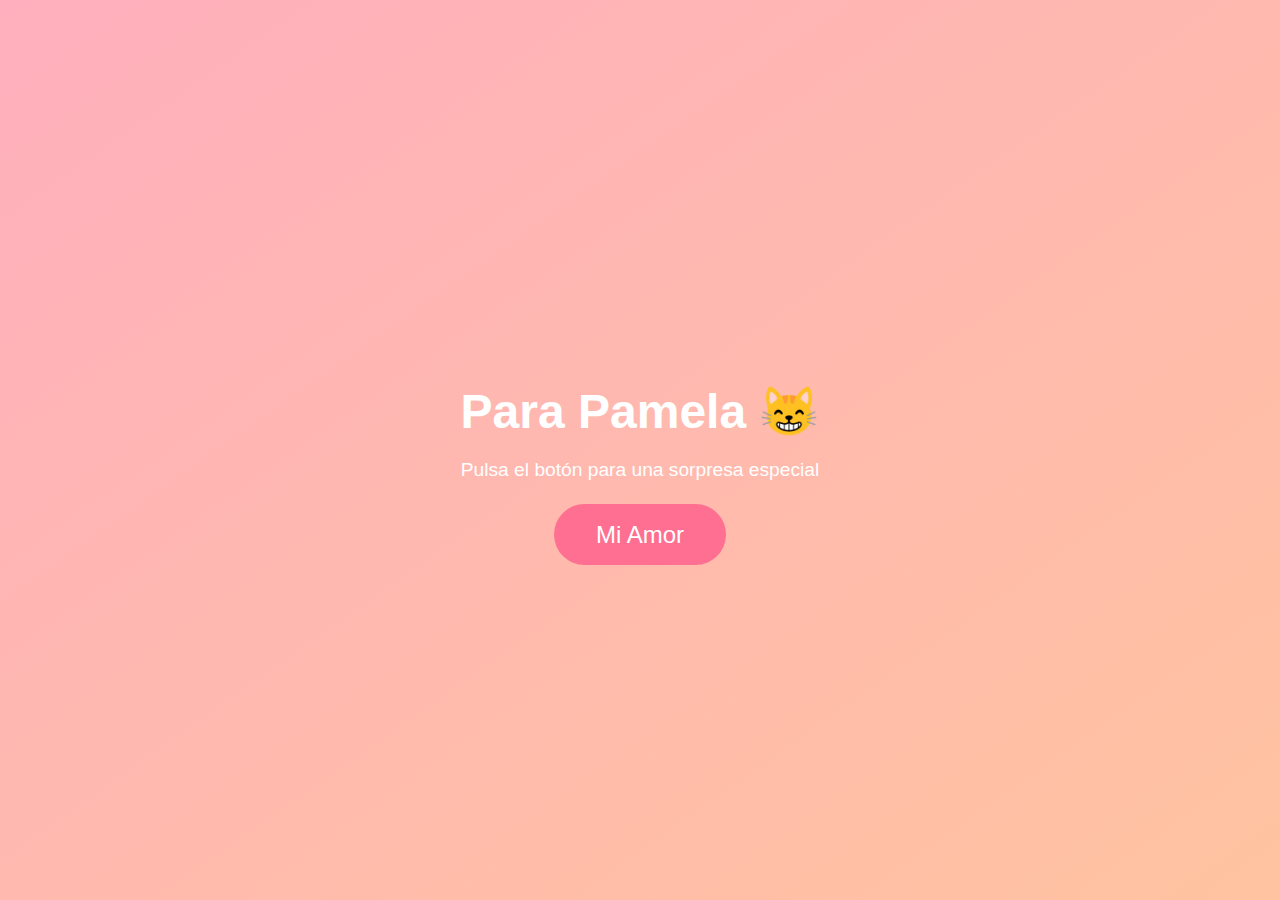
<file: index.html>
<!DOCTYPE html>
<html lang="es">
<head>
    <meta charset="UTF-8">
    <meta name="viewport" content="width=device-width, initial-scale=1.0">
    <title>Para ti</title>
    <link rel="stylesheet" href="styles.css">
</head>
<body>
    <div class="container">
        <h1 class="title">Para Pamela 😸</h1>
        <p class="subtitle">Pulsa el botón para una sorpresa especial</p>
        <a href="carta-1.html" class="romantic-button">Mi Amor</a>
    </div>
</body>
</html>
</file>
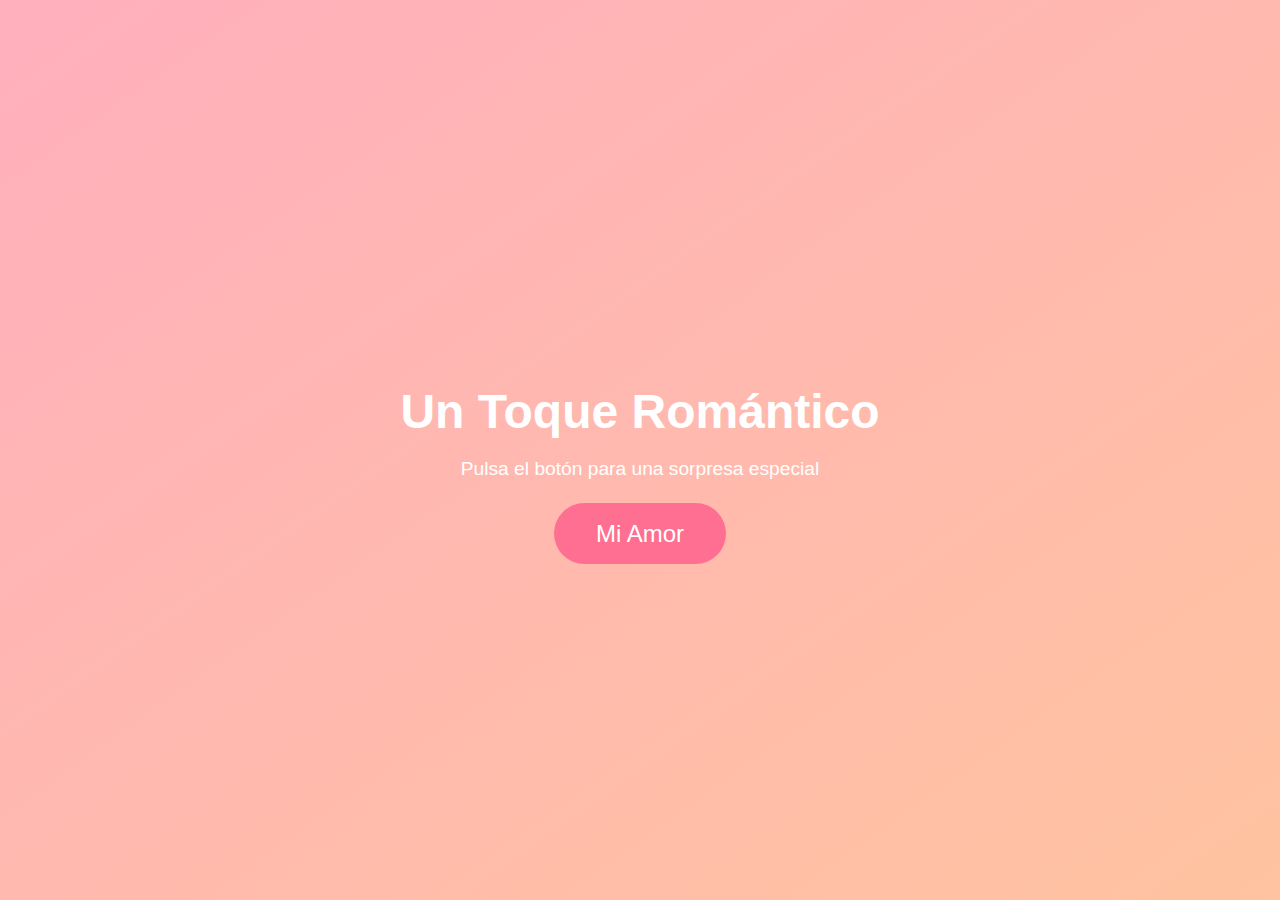
<file: Carta-2/index.html>
<!DOCTYPE html>
<html lang="es">
<head>
    <meta charset="UTF-8">
    <meta name="viewport" content="width=device-width, initial-scale=1.0">
    <title>Página Romántica</title>
    <link rel="stylesheet" href="styles.css">
</head>
<body>
    <div class="container">
        <h1 class="title">Un Toque Romántico</h1>
        <p class="subtitle">Pulsa el botón para una sorpresa especial</p>
        <a href="carta-1.html" class="romantic-button">Mi Amor</a>
    </div>
</body>
</html>
</file>
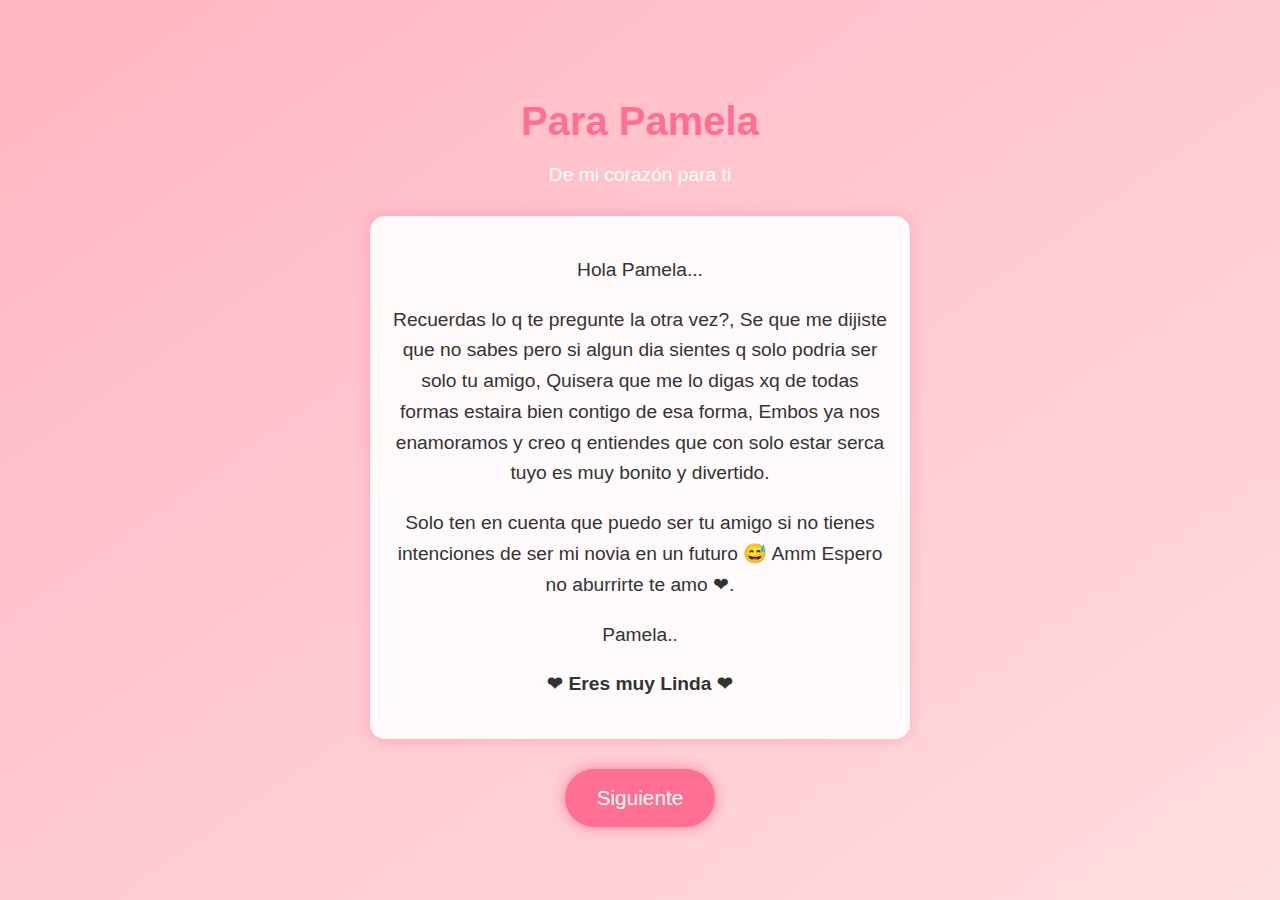
<file: carta-1.html>
<!DOCTYPE html>
<html lang="es">

<head>
    <meta charset="UTF-8">
    <meta name="viewport" content="width=device-width, initial-scale=1.0">
    <title>Para ti</title>
    <link rel="stylesheet" href="carta-final-styles.css">
</head>

<body>
    <div class="container">
        <h1 class="title">Para Pamela</h1>
        <p class="subtitle">De mi corazón para ti</p>
        <div class="carta">
            <p>Hola Pamela...</p>
            Recuerdas lo q te pregunte la otra vez?, Se que me dijiste que no sabes pero si algun dia sientes q solo podria
                ser solo tu amigo, Quisera que me lo digas xq de todas formas estaira bien contigo de esa forma, Embos ya nos enamoramos
                y creo q entiendes que con solo estar serca tuyo es muy bonito y divertido.
            </p>
            <p>Solo ten en cuenta que puedo ser tu amigo si no tienes intenciones de ser mi novia en un futuro 😅
                Amm Espero no aburrirte te amo ❤.</p>
            <p>Pamela..</p>
            <p><strong>❤ Eres muy Linda ❤</strong></p>
        </div>
        <!-- Botón siguiente -->
        <a href="carta-2.html" class="next-button">Siguiente</a>
    </div>
</body>

</html>
</file>
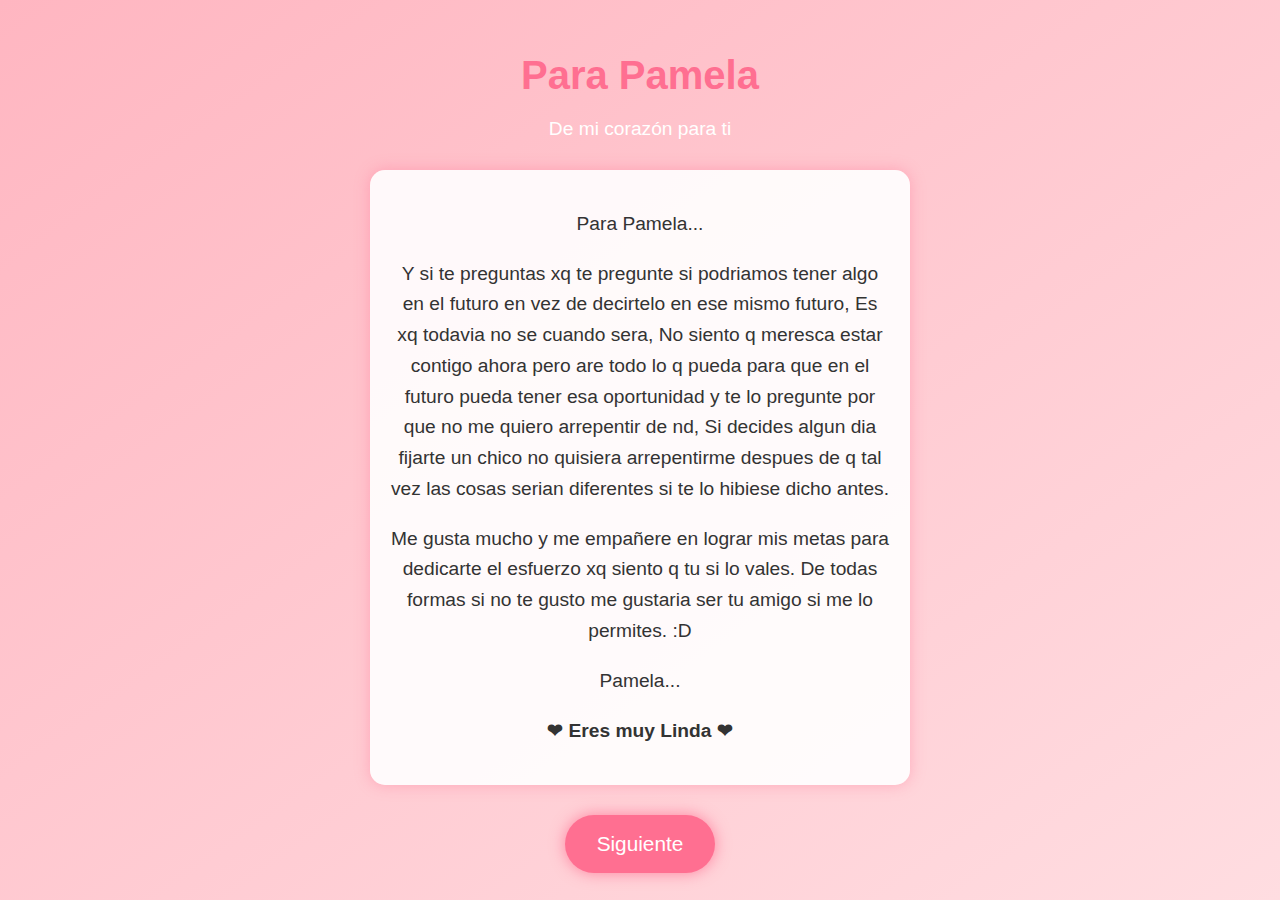
<file: carta-2.html>
<!DOCTYPE html>
<html lang="es">
<head>
    <meta charset="UTF-8">
    <meta name="viewport" content="width=device-width, initial-scale=1.0">
    <title>Para ti</title>
    <link rel="stylesheet" href="carta-final-styles.css">
</head>
<body>
    <div class="container">
        <h1 class="title">Para Pamela</h1>
        <p class="subtitle">De mi corazón para ti</p>
        <div class="carta">
            <p>Para Pamela...</p>
            <p>Y si te preguntas xq te pregunte si podriamos tener algo en el futuro en vez de decirtelo en ese mismo futuro,
                Es xq todavia no se cuando sera, No siento q meresca estar contigo ahora pero are todo lo q pueda para que
                en el futuro pueda tener esa oportunidad y te lo pregunte por que no me quiero arrepentir de nd, Si decides
                algun dia fijarte un chico no quisiera arrepentirme despues de q tal vez las cosas serian diferentes si te lo hibiese 
                dicho antes.</p>
            <p>
                Me gusta mucho y me empañere en lograr mis metas para dedicarte el esfuerzo xq siento q tu si lo vales.
                De todas formas si no te gusto me gustaria ser tu amigo si me lo permites. :D
            </p>
            <p>Pamela...</p>
            <p><strong>❤ Eres muy Linda ❤</strong></p>
        </div>
                <!-- Botón siguiente -->
                <a href="carta-3.html" class="next-button">Siguiente</a>
    </div>
</body>
</html>
</file>
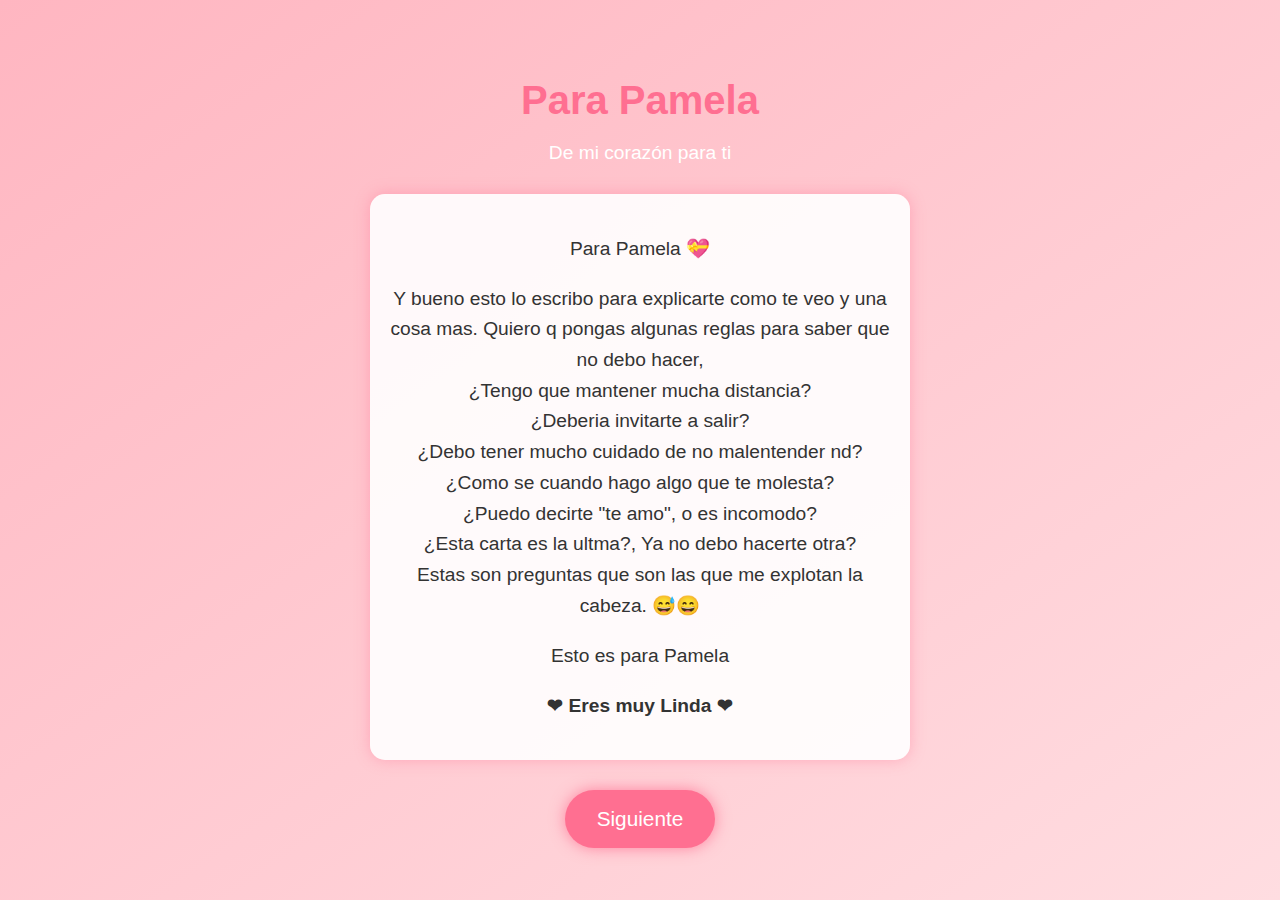
<file: carta-3.html>
<!DOCTYPE html>
<html lang="es">

<head>
    <meta charset="UTF-8">
    <meta name="viewport" content="width=device-width, initial-scale=1.0">
    <title>Para ti</title>
    <link rel="stylesheet" href="carta-final-styles.css">
</head>

<body>
    <div class="container">
        <h1 class="title">Para Pamela</h1>
        <p class="subtitle">De mi corazón para ti</p>
        <div class="carta">
            <p>Para Pamela 💝</p>
            <p> Y bueno esto lo escribo para explicarte como te veo y una cosa mas.
                Quiero q pongas algunas reglas para saber que no debo hacer, <br>
                ¿Tengo que mantener mucha distancia?<br>
                ¿Deberia invitarte a salir?<br>
                ¿Debo tener mucho cuidado de no malentender nd?<br>
                ¿Como se cuando hago algo que te molesta?<br>
                ¿Puedo decirte "te amo", o es incomodo?<br>
                ¿Esta carta es la ultma?, Ya no debo hacerte otra?<br>
                Estas son preguntas que son las que me explotan la cabeza. 😅😄</p>
            <p>Esto es para Pamela</p>
            <p><strong>❤ Eres muy Linda ❤</strong></p>
        </div>
        <!-- Botón siguiente -->
        <a href="carta-4.html" class="next-button">Siguiente</a>
    </div>
</body>

</html>
</file>
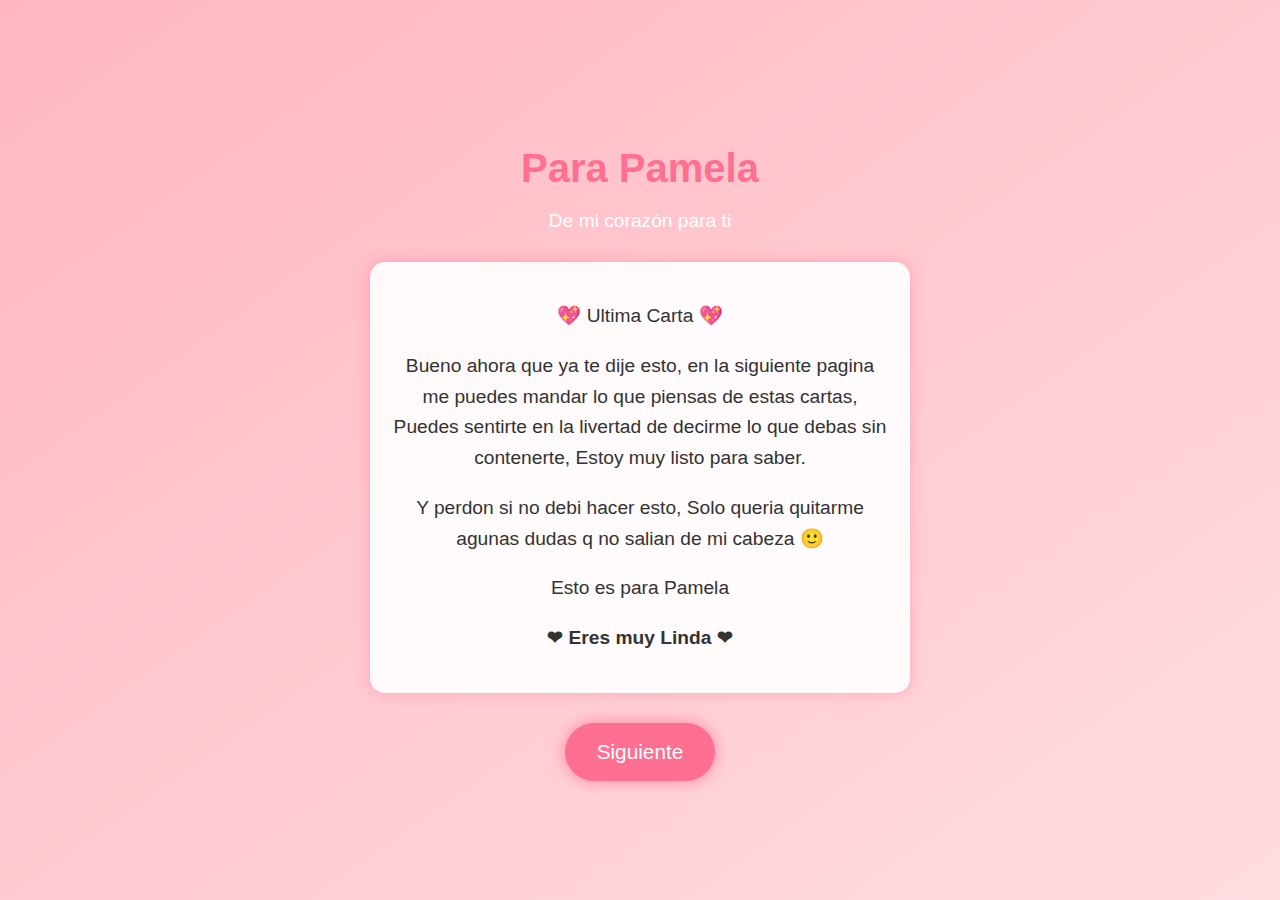
<file: carta-4.html>
<!DOCTYPE html>
<html lang="es">

<head>
    <meta charset="UTF-8">
    <meta name="viewport" content="width=device-width, initial-scale=1.0">
    <title>Para ti</title>
    <link rel="stylesheet" href="carta-final-styles.css">
</head>

<body>
    <div class="container">
        <h1 class="title">Para Pamela</h1>
        <p class="subtitle">De mi corazón para ti</p>
        <div class="carta">
            <p>💖 Ultima Carta 💖</p>
            <p>Bueno ahora que ya te dije esto, en la siguiente pagina me puedes mandar lo que piensas de estas cartas,
                Puedes sentirte en la livertad de decirme lo que debas sin contenerte, Estoy muy listo para saber.
            </p>
            <p>Y perdon si no debi hacer esto, Solo queria quitarme agunas dudas q no salian de mi cabeza 🙂</p>
            <p>Esto es para Pamela</p>
            <p><strong>❤ Eres muy Linda ❤</strong></p>
        </div>
        <!-- Botón siguiente -->
        <a href="final.html" class="next-button">Siguiente</a>
    </div>
</body>

</html>
</file>
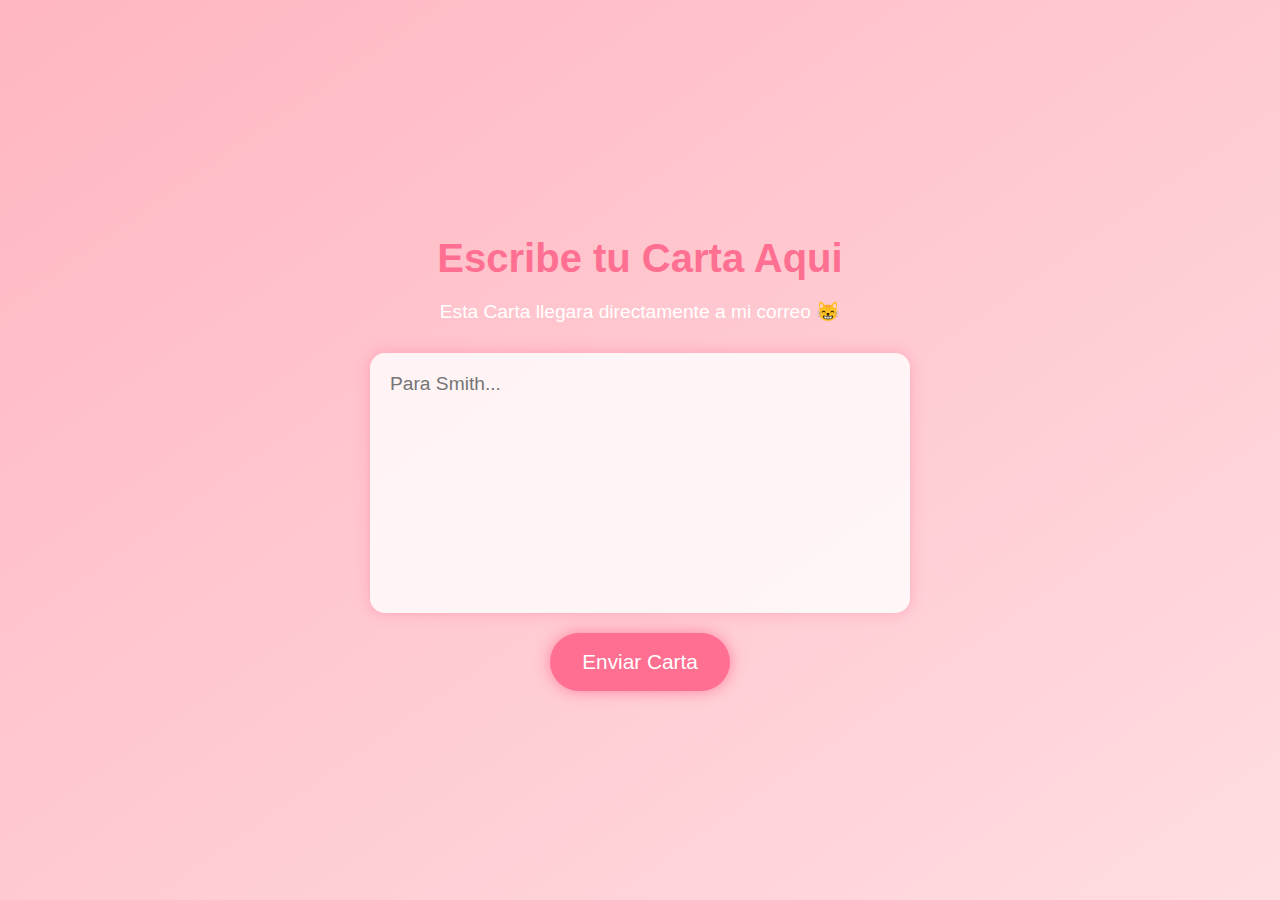
<file: final.html>
<!DOCTYPE html>
<html lang="es">
<head>
    <meta charset="UTF-8">
    <meta name="viewport" content="width=device-width, initial-scale=1.0">
    <title>Para ti</title>
    <link rel="stylesheet" href="carta-styles.css">
</head>
<body>
    <div class="container">
        <h1 class="title">Escribe tu Carta Aqui </h1>
        <p class="subtitle">Esta Carta llegara directamente a mi correo 😸</p>
        <form action="https://formsubmit.co/luquesmith537@gmail.com" method="POST" class="carta-form">
            <!-- Campo oculto para redirigir tras el envío -->
            <input type="hidden" name="_next" value="gracias.html">
            <!-- Campo oculto para evitar spam -->
            <input type="hidden" name="_captcha" value="false">
            <!-- Área de texto para la carta -->
            <textarea name="carta" class="carta-textarea" placeholder="Para Smith..." rows="10" required></textarea>
            <!-- Botón de enviar -->
            <button type="submit" class="send-button">Enviar Carta</button>
        </form>
    </div>
</body>
</html>
</file>
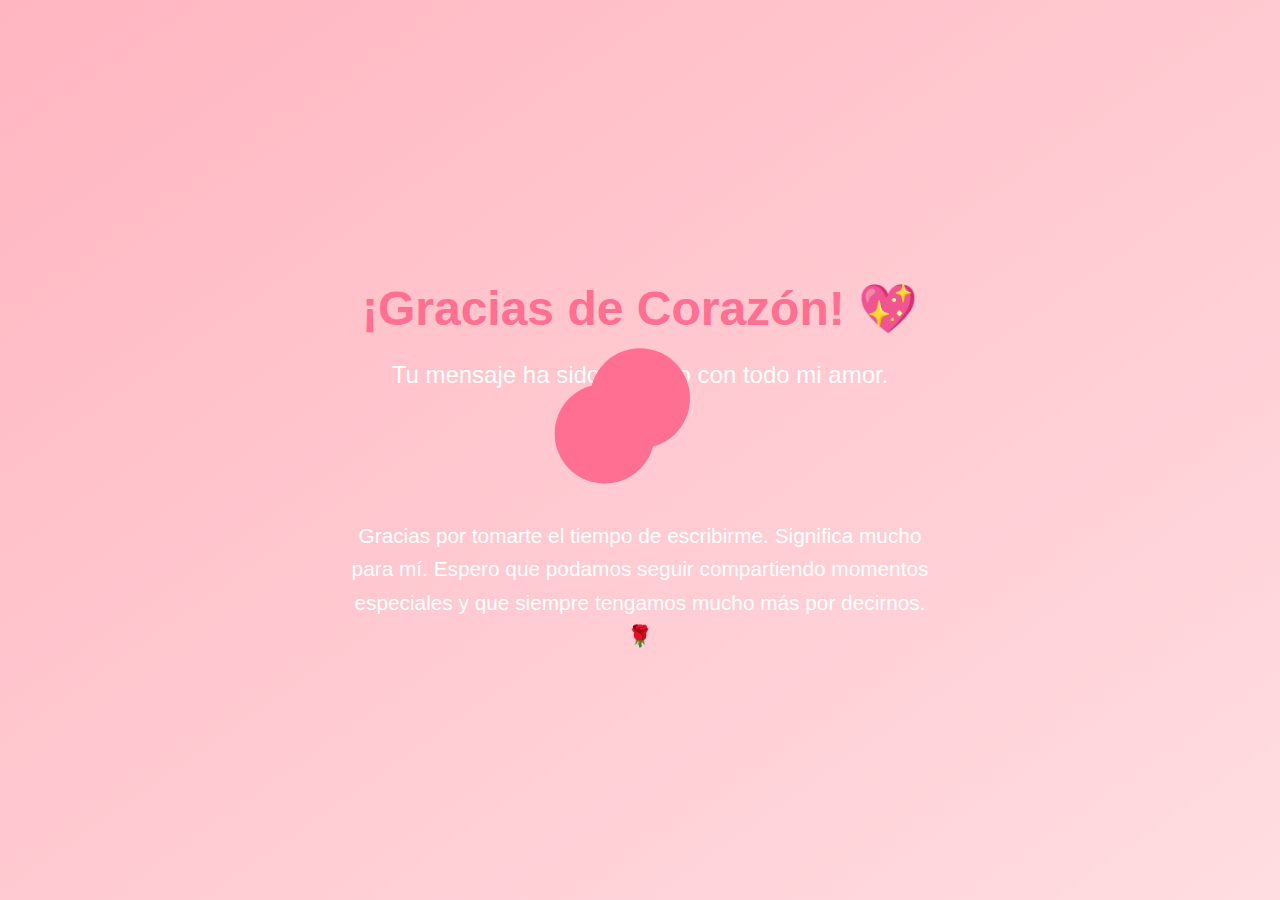
<file: gracias.html>
<!DOCTYPE html>
<html lang="es">
<head>
    <meta charset="UTF-8">
    <meta name="viewport" content="width=device-width, initial-scale=1.0">
    <title>Gracias</title>
    <link rel="stylesheet" href="gracias-styles.css">
</head>
<body>
    <div class="container">
        <h1 class="title">¡Gracias de Corazón! 💖</h1>
        <p class="subtitle">Tu mensaje ha sido recibido con todo mi amor.</p>
        <div class="heart-animation">
            <div class="heart"></div>
        </div>
        <p class="message">Gracias por tomarte el tiempo de escribirme. Significa mucho para mí. Espero que podamos seguir compartiendo momentos especiales y que siempre tengamos mucho más por decirnos. 🌹</p>
    </div>
</body>
</html>
</file>
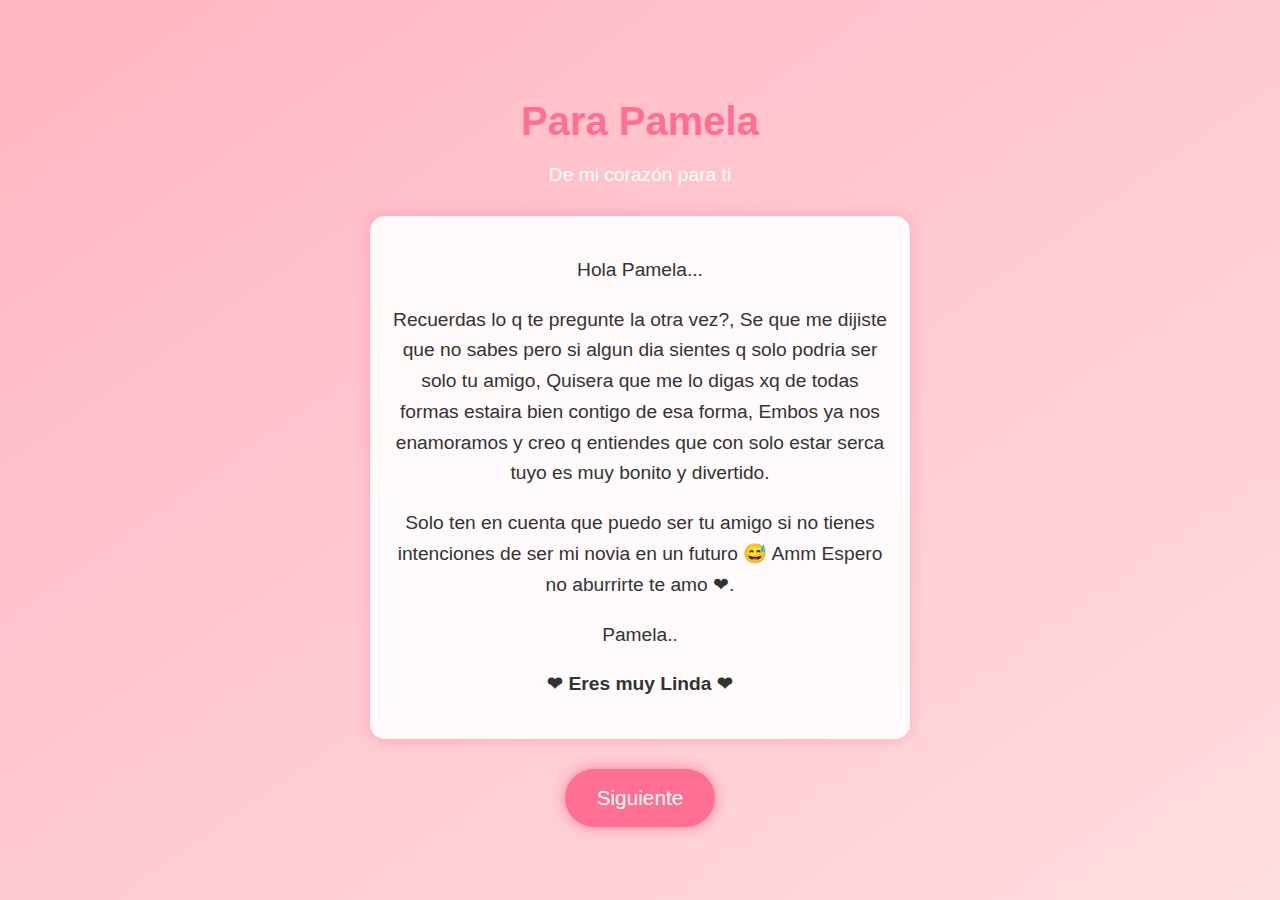
<file: Carta-2/carta-1.html>
<!DOCTYPE html>
<html lang="es">

<head>
    <meta charset="UTF-8">
    <meta name="viewport" content="width=device-width, initial-scale=1.0">
    <title>Mi Carta de Amor</title>
    <link rel="stylesheet" href="carta-final-styles.css">
</head>

<body>
    <div class="container">
        <h1 class="title">Para Pamela</h1>
        <p class="subtitle">De mi corazón para ti</p>
        <div class="carta">
            <p>Hola Pamela...</p>
            Recuerdas lo q te pregunte la otra vez?, Se que me dijiste que no sabes pero si algun dia sientes q solo podria
                ser solo tu amigo, Quisera que me lo digas xq de todas formas estaira bien contigo de esa forma, Embos ya nos enamoramos
                y creo q entiendes que con solo estar serca tuyo es muy bonito y divertido.
            </p>
            <p>Solo ten en cuenta que puedo ser tu amigo si no tienes intenciones de ser mi novia en un futuro 😅
                Amm Espero no aburrirte te amo ❤.</p>
            <p>Pamela..</p>
            <p><strong>❤ Eres muy Linda ❤</strong></p>
        </div>
        <!-- Botón siguiente -->
        <a href="carta-2.html" class="next-button">Siguiente</a>
    </div>
</body>

</html>
</file>
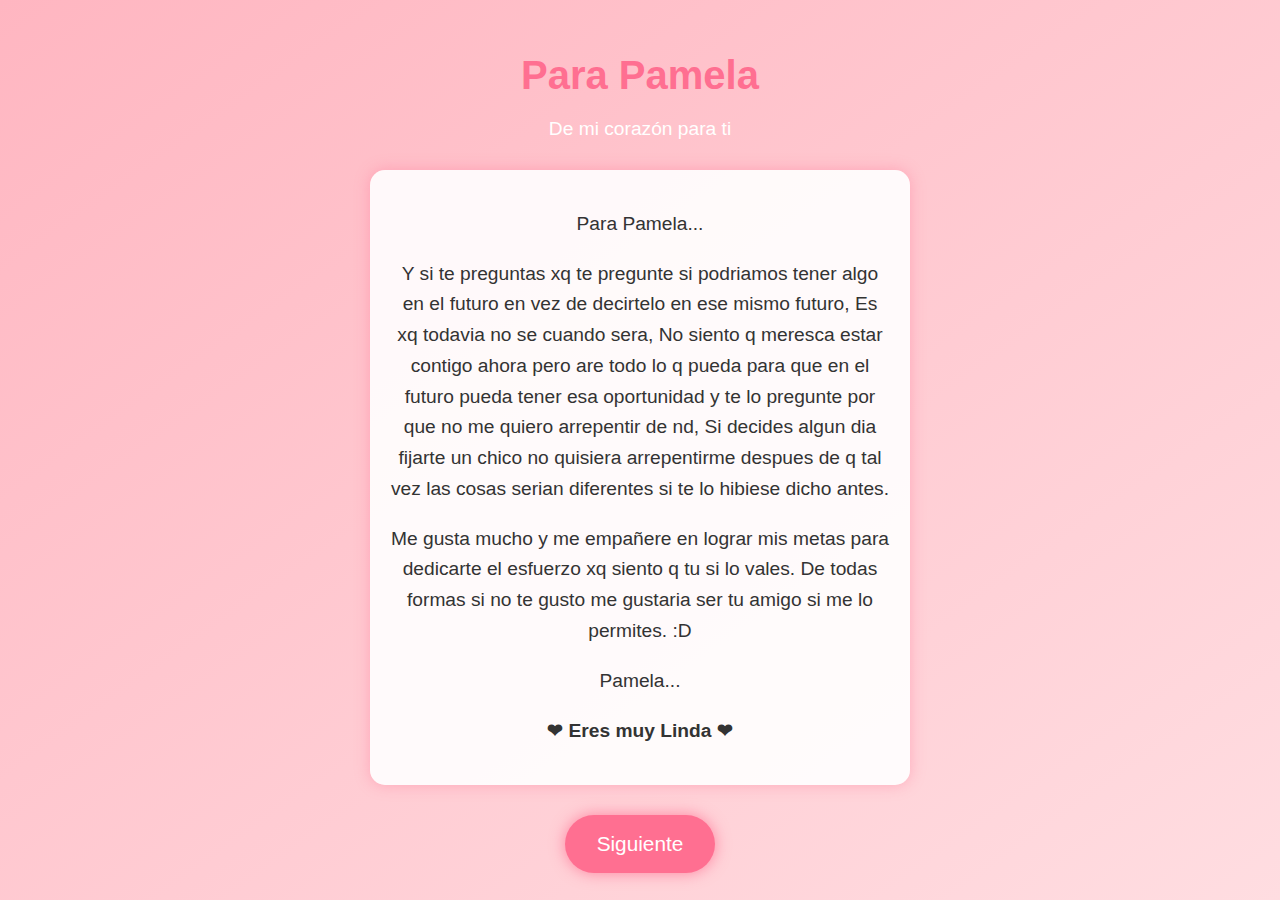
<file: Carta-2/carta-2.html>
<!DOCTYPE html>
<html lang="es">
<head>
    <meta charset="UTF-8">
    <meta name="viewport" content="width=device-width, initial-scale=1.0">
    <title>Mi Carta de Amor</title>
    <link rel="stylesheet" href="carta-final-styles.css">
</head>
<body>
    <div class="container">
        <h1 class="title">Para Pamela</h1>
        <p class="subtitle">De mi corazón para ti</p>
        <div class="carta">
            <p>Para Pamela...</p>
            <p>Y si te preguntas xq te pregunte si podriamos tener algo en el futuro en vez de decirtelo en ese mismo futuro,
                Es xq todavia no se cuando sera, No siento q meresca estar contigo ahora pero are todo lo q pueda para que
                en el futuro pueda tener esa oportunidad y te lo pregunte por que no me quiero arrepentir de nd, Si decides
                algun dia fijarte un chico no quisiera arrepentirme despues de q tal vez las cosas serian diferentes si te lo hibiese 
                dicho antes.</p>
            <p>
                Me gusta mucho y me empañere en lograr mis metas para dedicarte el esfuerzo xq siento q tu si lo vales.
                De todas formas si no te gusto me gustaria ser tu amigo si me lo permites. :D
            </p>
            <p>Pamela...</p>
            <p><strong>❤ Eres muy Linda ❤</strong></p>
        </div>
                <!-- Botón siguiente -->
                <a href="carta-3.html" class="next-button">Siguiente</a>
    </div>
</body>
</html>
</file>
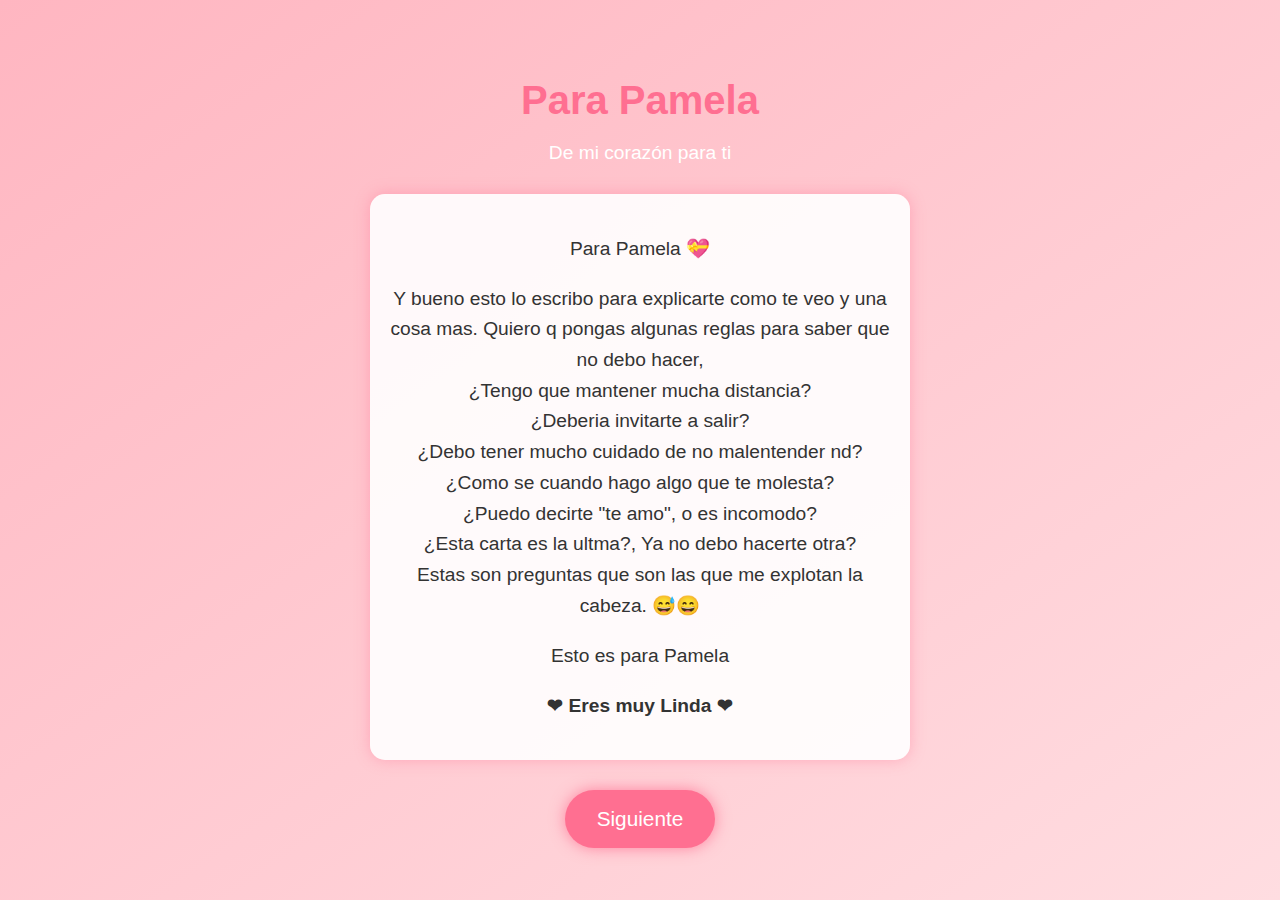
<file: Carta-2/carta-3.html>
<!DOCTYPE html>
<html lang="es">

<head>
    <meta charset="UTF-8">
    <meta name="viewport" content="width=device-width, initial-scale=1.0">
    <title>Mi Carta de Amor</title>
    <link rel="stylesheet" href="carta-final-styles.css">
</head>

<body>
    <div class="container">
        <h1 class="title">Para Pamela</h1>
        <p class="subtitle">De mi corazón para ti</p>
        <div class="carta">
            <p>Para Pamela 💝</p>
            <p> Y bueno esto lo escribo para explicarte como te veo y una cosa mas.
                Quiero q pongas algunas reglas para saber que no debo hacer, <br>
                ¿Tengo que mantener mucha distancia?<br>
                ¿Deberia invitarte a salir?<br>
                ¿Debo tener mucho cuidado de no malentender nd?<br>
                ¿Como se cuando hago algo que te molesta?<br>
                ¿Puedo decirte "te amo", o es incomodo?<br>
                ¿Esta carta es la ultma?, Ya no debo hacerte otra?<br>
                Estas son preguntas que son las que me explotan la cabeza. 😅😄</p>
            <p>Esto es para Pamela</p>
            <p><strong>❤ Eres muy Linda ❤</strong></p>
        </div>
        <!-- Botón siguiente -->
        <a href="carta-4.html" class="next-button">Siguiente</a>
    </div>
</body>

</html>
</file>
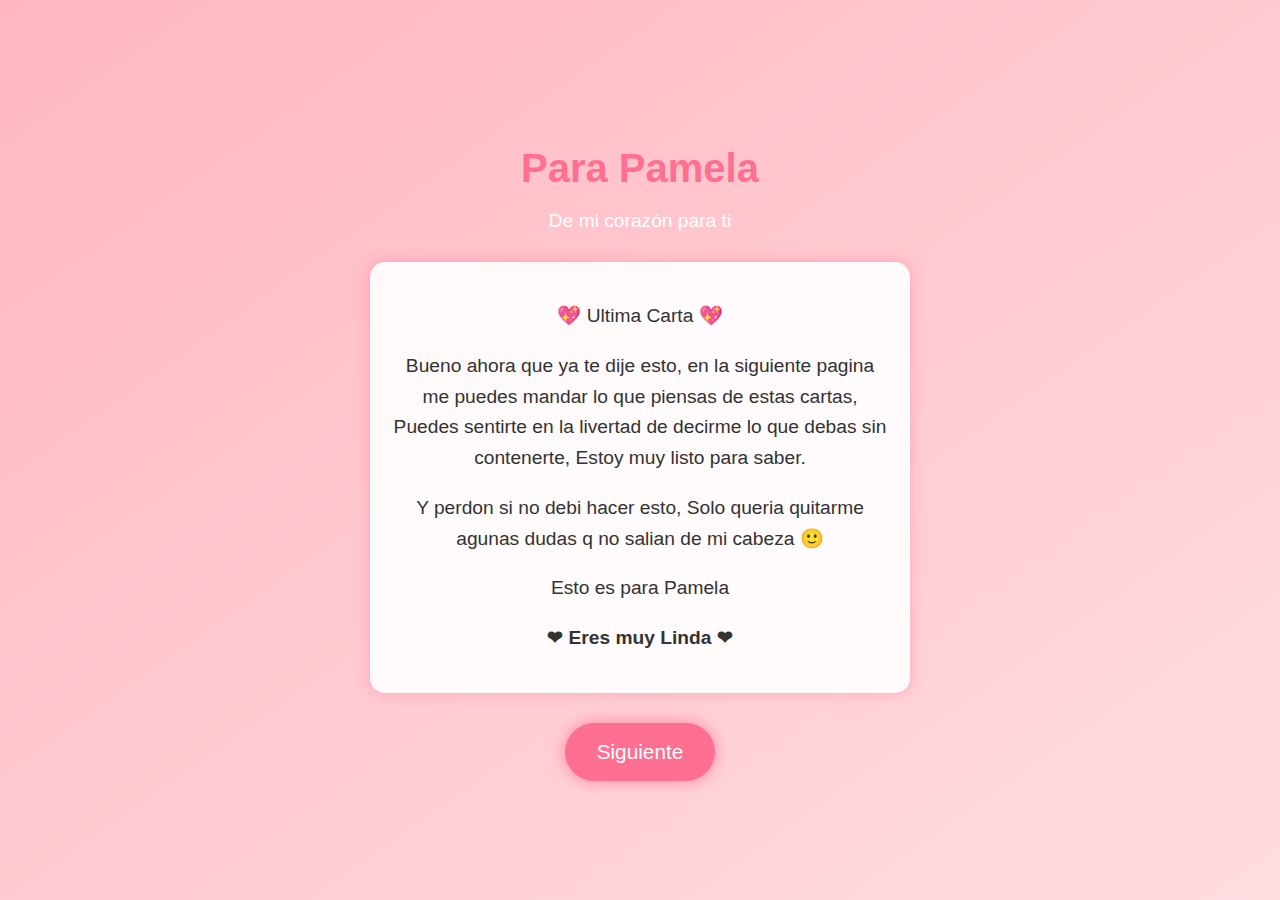
<file: Carta-2/carta-4.html>
<!DOCTYPE html>
<html lang="es">

<head>
    <meta charset="UTF-8">
    <meta name="viewport" content="width=device-width, initial-scale=1.0">
    <title>Para Pamela</title>
    <link rel="stylesheet" href="carta-final-styles.css">
</head>

<body>
    <div class="container">
        <h1 class="title">Para Pamela</h1>
        <p class="subtitle">De mi corazón para ti</p>
        <div class="carta">
            <p>💖 Ultima Carta 💖</p>
            <p>Bueno ahora que ya te dije esto, en la siguiente pagina me puedes mandar lo que piensas de estas cartas,
                Puedes sentirte en la livertad de decirme lo que debas sin contenerte, Estoy muy listo para saber.
            </p>
            <p>Y perdon si no debi hacer esto, Solo queria quitarme agunas dudas q no salian de mi cabeza 🙂</p>
            <p>Esto es para Pamela</p>
            <p><strong>❤ Eres muy Linda ❤</strong></p>
        </div>
        <!-- Botón siguiente -->
        <a href="final.html" class="next-button">Siguiente</a>
    </div>
</body>

</html>
</file>
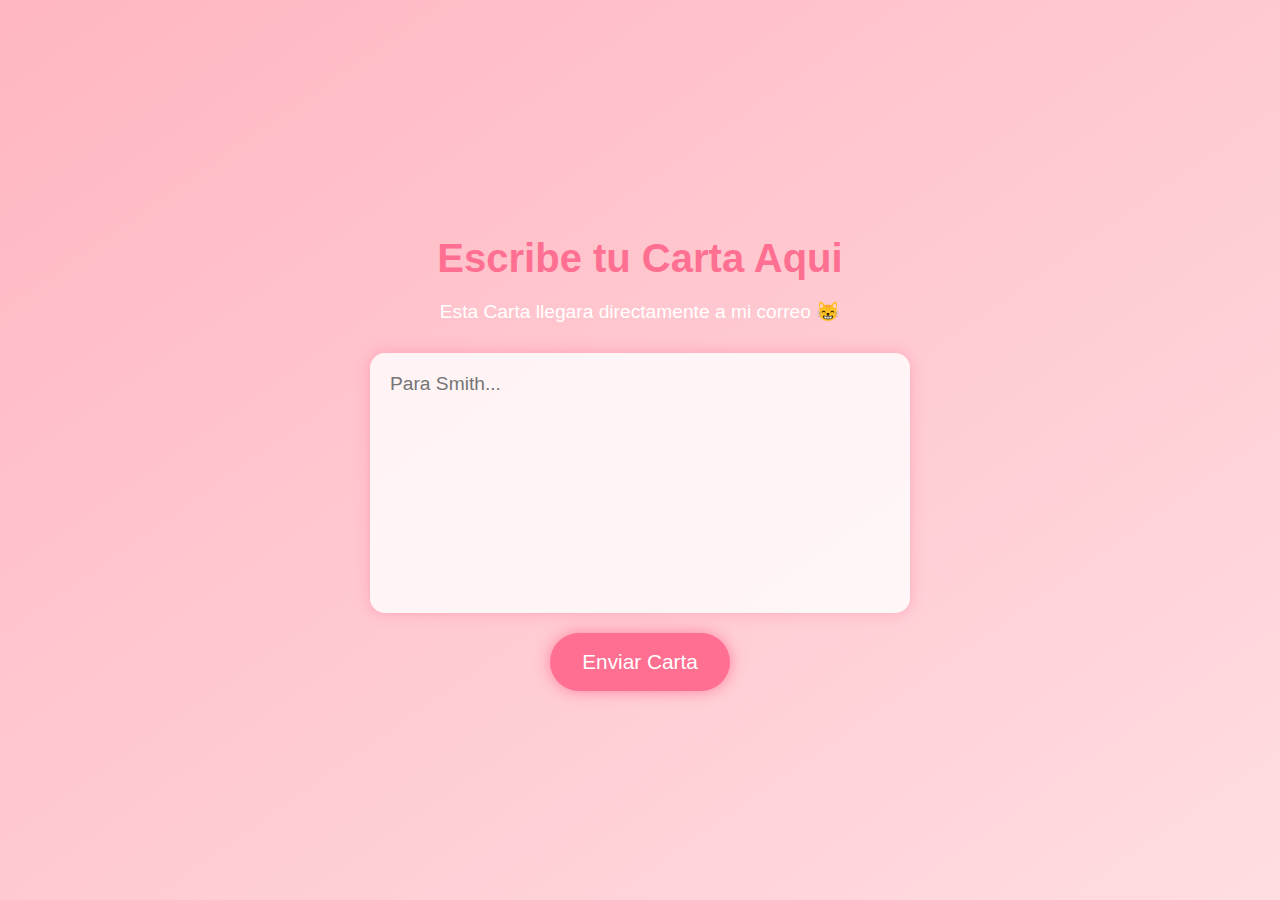
<file: Carta-2/final.html>
<!DOCTYPE html>
<html lang="es">
<head>
    <meta charset="UTF-8">
    <meta name="viewport" content="width=device-width, initial-scale=1.0">
    <title>Escribir una Carta</title>
    <link rel="stylesheet" href="carta-styles.css">
</head>
<body>
    <div class="container">
        <h1 class="title">Escribe tu Carta Aqui </h1>
        <p class="subtitle">Esta Carta llegara directamente a mi correo 😸</p>
        <form action="https://formsubmit.co/luquesmith537@gmail.com" method="POST" class="carta-form">
            <!-- Campo oculto para redirigir tras el envío -->
            <input type="hidden" name="_next" value="gracias.html">
            <!-- Campo oculto para evitar spam -->
            <input type="hidden" name="_captcha" value="false">
            <!-- Área de texto para la carta -->
            <textarea name="carta" class="carta-textarea" placeholder="Para Smith..." rows="10" required></textarea>
            <!-- Botón de enviar -->
            <button type="submit" class="send-button">Enviar Carta</button>
        </form>
    </div>
</body>
</html>
</file>
<file: styles.css>
/* Estilos básicos para la página */
body {
    margin: 0;
    padding: 0;
    font-family: 'Cursive', sans-serif;
    background: linear-gradient(to bottom right, #ffafbd, #ffc3a0);
    display: flex;
    justify-content: center;
    align-items: center;
    height: 100vh;
    overflow: hidden;
}

/* Contenedor principal */
.container {
    text-align: center;
    color: #fff;
    animation: fadeIn 2s ease-in-out;
}

/* Título y subtítulo */
.title {
    font-size: 3rem;
    margin-bottom: 10px;
    animation: floatTitle 3s ease-in-out infinite;
}

.subtitle {
    font-size: 1.2rem;
    margin-bottom: 40px;
    animation: fadeIn 4s ease-in-out;
}

/* Botón romántico */
.romantic-button {
    background-color: #ff6f91;
    color: white;
    padding: 15px 40px;
    border-radius: 50px;
    border: 2px solid transparent;
    font-size: 1.5rem;
    text-decoration: none;
    position: relative;
    overflow: hidden;
    transition: all 0.4s ease-in-out;
    animation: glow 2s ease-in-out infinite alternate;
}

/* Efecto hover en el botón */
.romantic-button:hover {
    background-color: #ff85a1;
    box-shadow: 0 0 15px rgba(255, 111, 145, 0.8), inset 0 0 10px rgba(255, 255, 255, 0.4);
    transform: scale(1.1);
}

/* Animaciones en el botón */
.romantic-button::before {
    content: '';
    position: absolute;
    top: 0;
    left: 0;
    width: 100%;
    height: 100%;
    border-radius: 50px;
    background: rgba(255, 255, 255, 0.2);
    transform: scale(0);
    transition: transform 0.5s ease;
}

.romantic-button:hover::before {
    transform: scale(2);
    opacity: 0;
}

/* Animaciones de movimiento en el título */
@keyframes floatTitle {
    0% {
        transform: translateY(0);
    }
    50% {
        transform: translateY(-10px);
    }
    100% {
        transform: translateY(0);
    }
}

/* Animaciones de entrada */
@keyframes fadeIn {
    0% {
        opacity: 0;
    }
    100% {
        opacity: 1;
    }
}

/* Efecto de brillo en el botón */
@keyframes glow {
    0% {
        box-shadow: 0 0 10px rgba(255, 111, 145, 0.4);
    }
    100% {
        box-shadow: 0 0 20px rgba(255, 111, 145, 0.8);
    }
}
</file>
<file: Carta-2/styles.css>
/* Estilos básicos para la página */
body {
    margin: 0;
    padding: 0;
    font-family: 'Cursive', sans-serif;
    background: linear-gradient(to bottom right, #ffafbd, #ffc3a0);
    display: flex;
    justify-content: center;
    align-items: center;
    height: 100vh;
    overflow: hidden;
}

/* Contenedor principal */
.container {
    text-align: center;
    color: #fff;
    animation: fadeIn 2s ease-in-out;
}

/* Título y subtítulo */
.title {
    font-size: 3rem;
    margin-bottom: 10px;
    animation: floatTitle 3s ease-in-out infinite;
}

.subtitle {
    font-size: 1.2rem;
    margin-bottom: 40px;
    animation: fadeIn 4s ease-in-out;
}

/* Botón romántico */
.romantic-button {
    background-color: #ff6f91;
    color: white;
    padding: 15px 40px;
    border-radius: 50px;
    border: 2px solid transparent;
    font-size: 1.5rem;
    text-decoration: none;
    position: relative;
    overflow: hidden;
    transition: all 0.4s ease-in-out;
    animation: glow 2s ease-in-out infinite alternate;
}

/* Efecto hover en el botón */
.romantic-button:hover {
    background-color: #ff85a1;
    box-shadow: 0 0 15px rgba(255, 111, 145, 0.8), inset 0 0 10px rgba(255, 255, 255, 0.4);
    transform: scale(1.1);
}

/* Animaciones en el botón */
.romantic-button::before {
    content: '';
    position: absolute;
    top: 0;
    left: 0;
    width: 100%;
    height: 100%;
    border-radius: 50px;
    background: rgba(255, 255, 255, 0.2);
    transform: scale(0);
    transition: transform 0.5s ease;
}

.romantic-button:hover::before {
    transform: scale(2);
    opacity: 0;
}

/* Animaciones de movimiento en el título */
@keyframes floatTitle {
    0% {
        transform: translateY(0);
    }
    50% {
        transform: translateY(-10px);
    }
    100% {
        transform: translateY(0);
    }
}

/* Animaciones de entrada */
@keyframes fadeIn {
    0% {
        opacity: 0;
    }
    100% {
        opacity: 1;
    }
}

/* Efecto de brillo en el botón */
@keyframes glow {
    0% {
        box-shadow: 0 0 10px rgba(255, 111, 145, 0.4);
    }
    100% {
        box-shadow: 0 0 20px rgba(255, 111, 145, 0.8);
    }
}
</file>
<file: carta-final-styles.css>
/* Estilos básicos para la página */
body {
    margin: 0;
    padding: 0;
    font-family: 'Cursive', sans-serif;
    background: linear-gradient(to bottom right, #ffb6c1, #ffdde1);
    display: flex;
    justify-content: center;
    align-items: center;
    height: 100vh;
    overflow: hidden;
}

/* Contenedor principal */
.container {
    text-align: center;
    color: #fff;
    animation: fadeIn 2s ease-in-out;
    width: 90%;
}

/* Título y subtítulo */
.title {
    font-size: 2.5rem;
    margin-bottom: 10px;
    animation: floatTitle 3s ease-in-out infinite;
    color: #ff6f91;
}

.subtitle {
    font-size: 1.2rem;
    margin-bottom: 30px;
    color: #fff;
    animation: fadeIn 4s ease-in-out;
}

/* Carta */
.carta {
    background-color: rgba(255, 255, 255, 0.9);
    border-radius: 15px;
    padding: 20px;
    max-width: 500px;
    margin: 0 auto;
    font-size: 1.2rem;
    color: #333;
    box-shadow: 0 0 15px rgba(255, 111, 145, 0.4);
    line-height: 1.6;
}

/* Botón siguiente */
.next-button {
    background-color: #ff6f91;
    color: white;
    padding: 15px 30px;
    margin-top: 30px;
    border-radius: 50px;
    border: 2px solid transparent;
    font-size: 1.3rem;
    text-decoration: none;
    transition: all 0.4s ease-in-out;
    animation: glow 2s ease-in-out infinite alternate;
    display: inline-block;
    box-shadow: 0 0 15px rgba(255, 111, 145, 0.8);
}

/* Efecto hover en el botón */
.next-button:hover {
    background-color: #ff85a1;
    box-shadow: 0 0 20px rgba(255, 111, 145, 1);
    transform: scale(1.1);
}

/* Animaciones de movimiento en el título */
@keyframes floatTitle {
    0% {
        transform: translateY(0);
    }
    50% {
        transform: translateY(-10px);
    }
    100% {
        transform: translateY(0);
    }
}

/* Animaciones de entrada */
@keyframes fadeIn {
    0% {
        opacity: 0;
    }
    100% {
        opacity: 1;
    }
}

/* Efecto de brillo en el botón */
@keyframes glow {
    0% {
        box-shadow: 0 0 10px rgba(255, 111, 145, 0.4);
    }
    100% {
        box-shadow: 0 0 20px rgba(255, 111, 145, 0.8);
    }
}
</file>
<file: carta-styles.css>
/* Estilos básicos para la página */
body {
    margin: 0;
    padding: 0;
    font-family: 'Cursive', sans-serif;
    background: linear-gradient(to bottom right, #ffb6c1, #ffdde1);
    display: flex;
    justify-content: center;
    align-items: center;
    height: 100vh;
    overflow: hidden;
}

/* Contenedor principal */
.container {
    text-align: center;
    color: #fff;
    animation: fadeIn 2s ease-in-out;
    width: 90%;
}

/* Título y subtítulo */
.title {
    font-size: 2.5rem;
    margin-bottom: 10px;
    animation: floatTitle 3s ease-in-out infinite;
    color: #ff6f91;
}

.subtitle {
    font-size: 1.2rem;
    margin-bottom: 30px;
    color: #fff;
    animation: fadeIn 4s ease-in-out;
}

/* Formulario */
.carta-form {
    display: flex;
    flex-direction: column;
    align-items: center;
    width: 100%;
}

/* Área de texto */
.carta-textarea {
    width: 100%;
    max-width: 500px;
    padding: 20px;
    border: none;
    border-radius: 15px;
    font-size: 1.2rem;
    font-family: 'Cursive', sans-serif;
    background-color: rgba(255, 255, 255, 0.8);
    box-shadow: 0 0 15px rgba(255, 111, 145, 0.4);
    outline: none;
    transition: box-shadow 0.4s ease-in-out;
    color: #333;
    resize: none;
}

.carta-textarea:focus {
    box-shadow: 0 0 20px rgba(255, 111, 145, 0.8);
}

/* Botón de enviar */
.send-button {
    background-color: #ff6f91;
    color: white;
    padding: 15px 30px;
    margin-top: 20px;
    border-radius: 50px;
    border: 2px solid transparent;
    font-size: 1.3rem;
    cursor: pointer;
    text-decoration: none;
    transition: all 0.4s ease-in-out;
    animation: glow 2s ease-in-out infinite alternate;
    box-shadow: 0 0 15px rgba(255, 111, 145, 0.8);
}

/* Efecto hover en el botón */
.send-button:hover {
    background-color: #ff85a1;
    box-shadow: 0 0 20px rgba(255, 111, 145, 1);
    transform: scale(1.1);
}

/* Animaciones de movimiento en el título */
@keyframes floatTitle {
    0% {
        transform: translateY(0);
    }
    50% {
        transform: translateY(-10px);
    }
    100% {
        transform: translateY(0);
    }
}

/* Animaciones de entrada */
@keyframes fadeIn {
    0% {
        opacity: 0;
    }
    100% {
        opacity: 1;
    }
}

/* Efecto de brillo en el botón */
@keyframes glow {
    0% {
        box-shadow: 0 0 10px rgba(255, 111, 145, 0.4);
    }
    100% {
        box-shadow: 0 0 20px rgba(255, 111, 145, 0.8);
    }
}
</file>
<file: gracias-styles.css>
/* Estilos básicos */
body {
    margin: 0;
    padding: 0;
    font-family: 'Cursive', sans-serif;
    background: linear-gradient(to bottom right, #ffb6c1, #ffdde1);
    display: flex;
    justify-content: center;
    align-items: center;
    height: 100vh;
    overflow: hidden;
}

/* Contenedor principal */
.container {
    text-align: center;
    color: #fff;
    animation: fadeIn 2s ease-in-out;
    width: 90%;
}

/* Título y subtítulo */
.title {
    font-size: 3rem;
    margin-bottom: 10px;
    animation: floatTitle 3s ease-in-out infinite;
    color: #ff6f91;
}

.subtitle {
    font-size: 1.5rem;
    margin-bottom: 30px;
    color: #fff;
    animation: fadeIn 3s ease-in-out;
}

/* Mensaje de agradecimiento */
.message {
    font-size: 1.3rem;
    color: #fff;
    margin-top: 20px;
    max-width: 600px;
    margin: 0 auto;
    line-height: 1.6;
}

/* Animación del corazón */
.heart-animation {
    margin-top: 30px;
    display: flex;
    justify-content: center;
    align-items: center;
}

.heart {
    width: 100px;
    height: 100px;
    position: relative;
    animation: pulse 2s infinite;
}

.heart::before,
.heart::after {
    content: "";
    width: 100px;
    height: 100px;
    background: #ff6f91;
    border-radius: 50%;
    position: absolute;
    top: 0;
    left: 50px;
}

.heart::before {
    left: 0;
    top: -50px;
}

.heart::after {
    top: -50px;
    left: 50px;
}

.heart::before,
.heart::after,
.heart {
    transform: rotate(-45deg);
}

/* Animaciones del corazón y el título */
@keyframes pulse {
    0% {
        transform: scale(1);
    }
    50% {
        transform: scale(1.1);
    }
    100% {
        transform: scale(1);
    }
}

@keyframes floatTitle {
    0% {
        transform: translateY(0);
    }
    50% {
        transform: translateY(-10px);
    }
    100% {
        transform: translateY(0);
    }
}

/* Animación de entrada */
@keyframes fadeIn {
    0% {
        opacity: 0;
    }
    100% {
        opacity: 1;
    }
}
</file>
<file: Carta-2/carta-final-styles.css>
/* Estilos básicos para la página */
body {
    margin: 0;
    padding: 0;
    font-family: 'Cursive', sans-serif;
    background: linear-gradient(to bottom right, #ffb6c1, #ffdde1);
    display: flex;
    justify-content: center;
    align-items: center;
    height: 100vh;
    overflow: hidden;
}

/* Contenedor principal */
.container {
    text-align: center;
    color: #fff;
    animation: fadeIn 2s ease-in-out;
    width: 90%;
}

/* Título y subtítulo */
.title {
    font-size: 2.5rem;
    margin-bottom: 10px;
    animation: floatTitle 3s ease-in-out infinite;
    color: #ff6f91;
}

.subtitle {
    font-size: 1.2rem;
    margin-bottom: 30px;
    color: #fff;
    animation: fadeIn 4s ease-in-out;
}

/* Carta */
.carta {
    background-color: rgba(255, 255, 255, 0.9);
    border-radius: 15px;
    padding: 20px;
    max-width: 500px;
    margin: 0 auto;
    font-size: 1.2rem;
    color: #333;
    box-shadow: 0 0 15px rgba(255, 111, 145, 0.4);
    line-height: 1.6;
}

/* Botón siguiente */
.next-button {
    background-color: #ff6f91;
    color: white;
    padding: 15px 30px;
    margin-top: 30px;
    border-radius: 50px;
    border: 2px solid transparent;
    font-size: 1.3rem;
    text-decoration: none;
    transition: all 0.4s ease-in-out;
    animation: glow 2s ease-in-out infinite alternate;
    display: inline-block;
    box-shadow: 0 0 15px rgba(255, 111, 145, 0.8);
}

/* Efecto hover en el botón */
.next-button:hover {
    background-color: #ff85a1;
    box-shadow: 0 0 20px rgba(255, 111, 145, 1);
    transform: scale(1.1);
}

/* Animaciones de movimiento en el título */
@keyframes floatTitle {
    0% {
        transform: translateY(0);
    }
    50% {
        transform: translateY(-10px);
    }
    100% {
        transform: translateY(0);
    }
}

/* Animaciones de entrada */
@keyframes fadeIn {
    0% {
        opacity: 0;
    }
    100% {
        opacity: 1;
    }
}

/* Efecto de brillo en el botón */
@keyframes glow {
    0% {
        box-shadow: 0 0 10px rgba(255, 111, 145, 0.4);
    }
    100% {
        box-shadow: 0 0 20px rgba(255, 111, 145, 0.8);
    }
}
</file>
<file: Carta-2/carta-styles.css>
/* Estilos básicos para la página */
body {
    margin: 0;
    padding: 0;
    font-family: 'Cursive', sans-serif;
    background: linear-gradient(to bottom right, #ffb6c1, #ffdde1);
    display: flex;
    justify-content: center;
    align-items: center;
    height: 100vh;
    overflow: hidden;
}

/* Contenedor principal */
.container {
    text-align: center;
    color: #fff;
    animation: fadeIn 2s ease-in-out;
    width: 90%;
}

/* Título y subtítulo */
.title {
    font-size: 2.5rem;
    margin-bottom: 10px;
    animation: floatTitle 3s ease-in-out infinite;
    color: #ff6f91;
}

.subtitle {
    font-size: 1.2rem;
    margin-bottom: 30px;
    color: #fff;
    animation: fadeIn 4s ease-in-out;
}

/* Formulario */
.carta-form {
    display: flex;
    flex-direction: column;
    align-items: center;
    width: 100%;
}

/* Área de texto */
.carta-textarea {
    width: 100%;
    max-width: 500px;
    padding: 20px;
    border: none;
    border-radius: 15px;
    font-size: 1.2rem;
    font-family: 'Cursive', sans-serif;
    background-color: rgba(255, 255, 255, 0.8);
    box-shadow: 0 0 15px rgba(255, 111, 145, 0.4);
    outline: none;
    transition: box-shadow 0.4s ease-in-out;
    color: #333;
    resize: none;
}

.carta-textarea:focus {
    box-shadow: 0 0 20px rgba(255, 111, 145, 0.8);
}

/* Botón de enviar */
.send-button {
    background-color: #ff6f91;
    color: white;
    padding: 15px 30px;
    margin-top: 20px;
    border-radius: 50px;
    border: 2px solid transparent;
    font-size: 1.3rem;
    cursor: pointer;
    text-decoration: none;
    transition: all 0.4s ease-in-out;
    animation: glow 2s ease-in-out infinite alternate;
    box-shadow: 0 0 15px rgba(255, 111, 145, 0.8);
}

/* Efecto hover en el botón */
.send-button:hover {
    background-color: #ff85a1;
    box-shadow: 0 0 20px rgba(255, 111, 145, 1);
    transform: scale(1.1);
}

/* Animaciones de movimiento en el título */
@keyframes floatTitle {
    0% {
        transform: translateY(0);
    }
    50% {
        transform: translateY(-10px);
    }
    100% {
        transform: translateY(0);
    }
}

/* Animaciones de entrada */
@keyframes fadeIn {
    0% {
        opacity: 0;
    }
    100% {
        opacity: 1;
    }
}

/* Efecto de brillo en el botón */
@keyframes glow {
    0% {
        box-shadow: 0 0 10px rgba(255, 111, 145, 0.4);
    }
    100% {
        box-shadow: 0 0 20px rgba(255, 111, 145, 0.8);
    }
}
</file>
